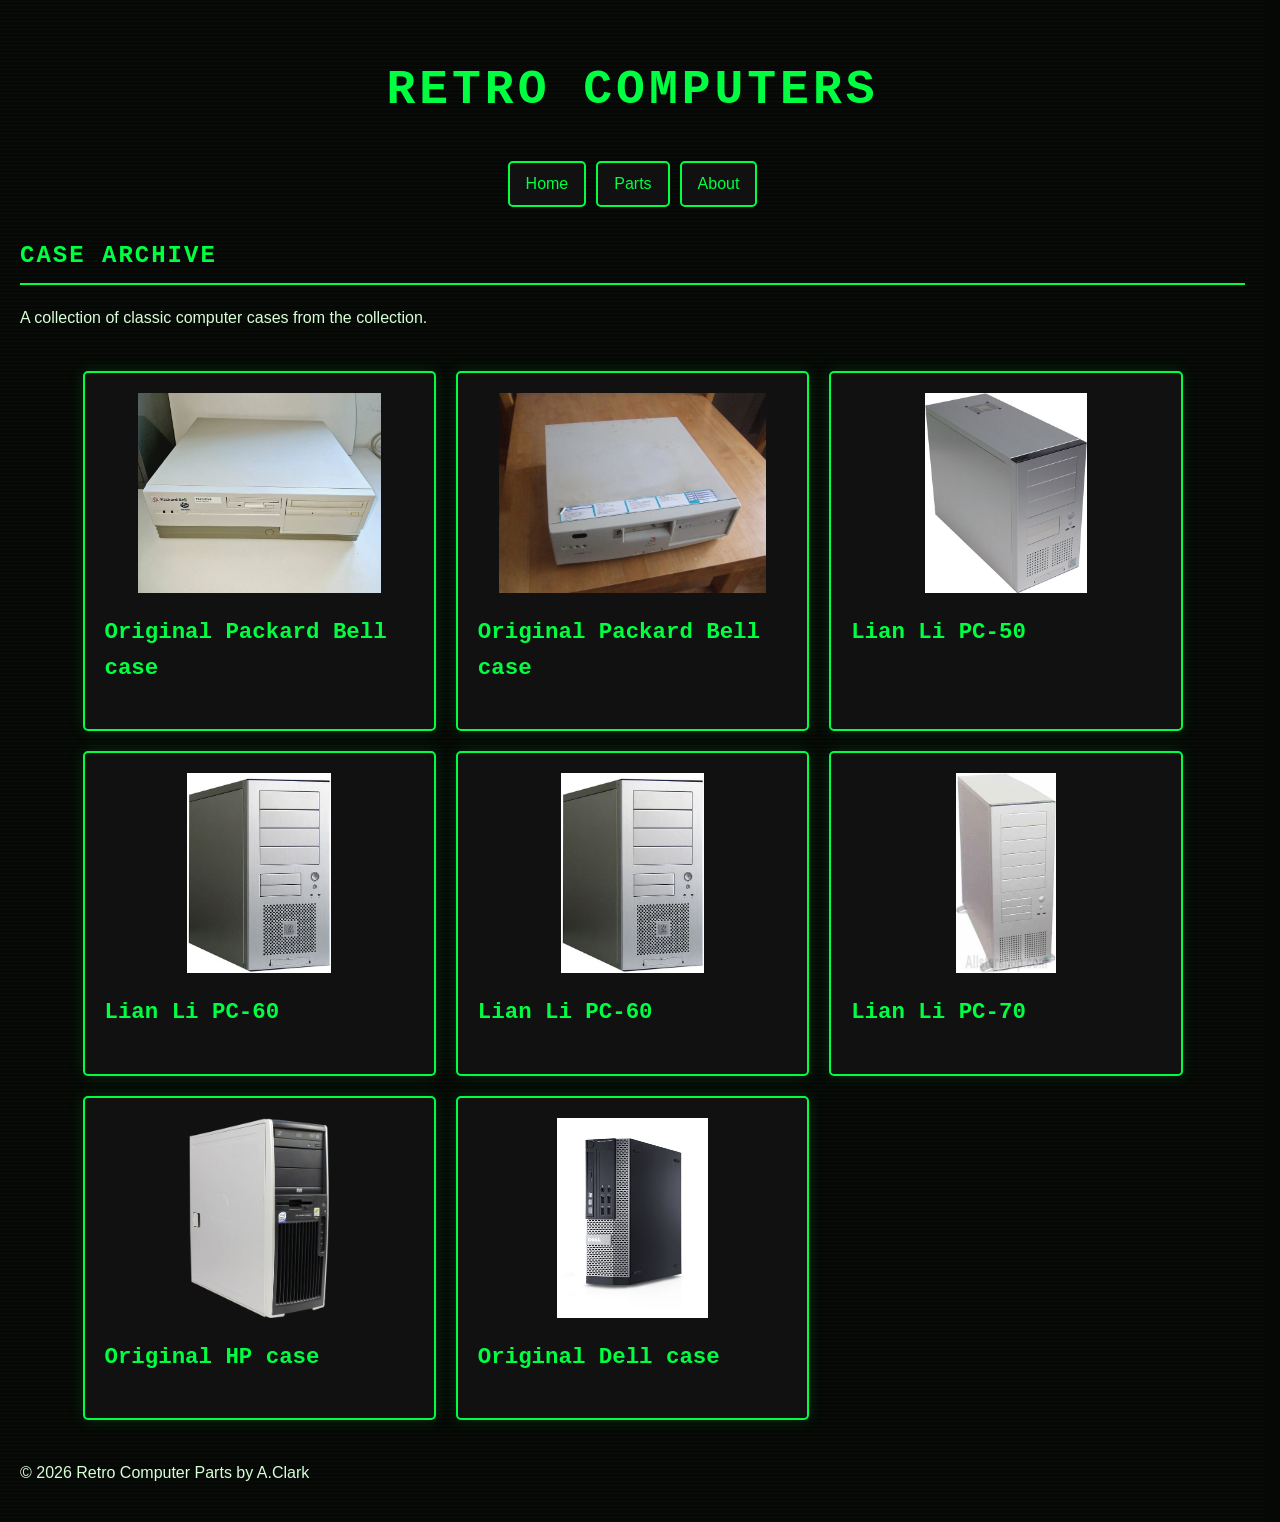
<file: case.html>
<!DOCTYPE html>
<html lang="en">

<head>
    <meta charset="UTF-8">
    <meta name="viewport" content="width=device-width, initial-scale=1.0">

    <title>Case Archive - Retro Computers</title>

    <link rel="stylesheet" href="style.css">
</head>

<body>

    <a class="skip-link" href="#main-content">
        Skip to main content
    </a>

    <header>

        <h1>Retro Computers</h1>

        <nav>
            <a href="index.html">Home</a>
            <a href="index.html#parts">Parts</a>
            <a href="index.html#about">About</a>
        </nav>

    </header>

    <main id="main-content">

        <h2>Case Archive</h2>

        <p>
            A collection of classic computer cases from the collection.
        </p>

        <div class="case-list" id="case-list"></div>

    </main>

    <footer>
        <p>© 2026 Retro Computer Parts by A.Clark</p>
        <!-- <div id="Layer9" style="position:absolute; width:120px; height:42px; z-index:9; left:1143px; top:897px"> -->
        <script type="text/javascript" src="https://counter.websiteout.com/js/7/3/0/0"></script>
    </footer>
    <script src="js/owned.js"></script>
    <script src="js/app.js"></script>
    <script src="js/case.js"></script>

</body>

</html>
</file>
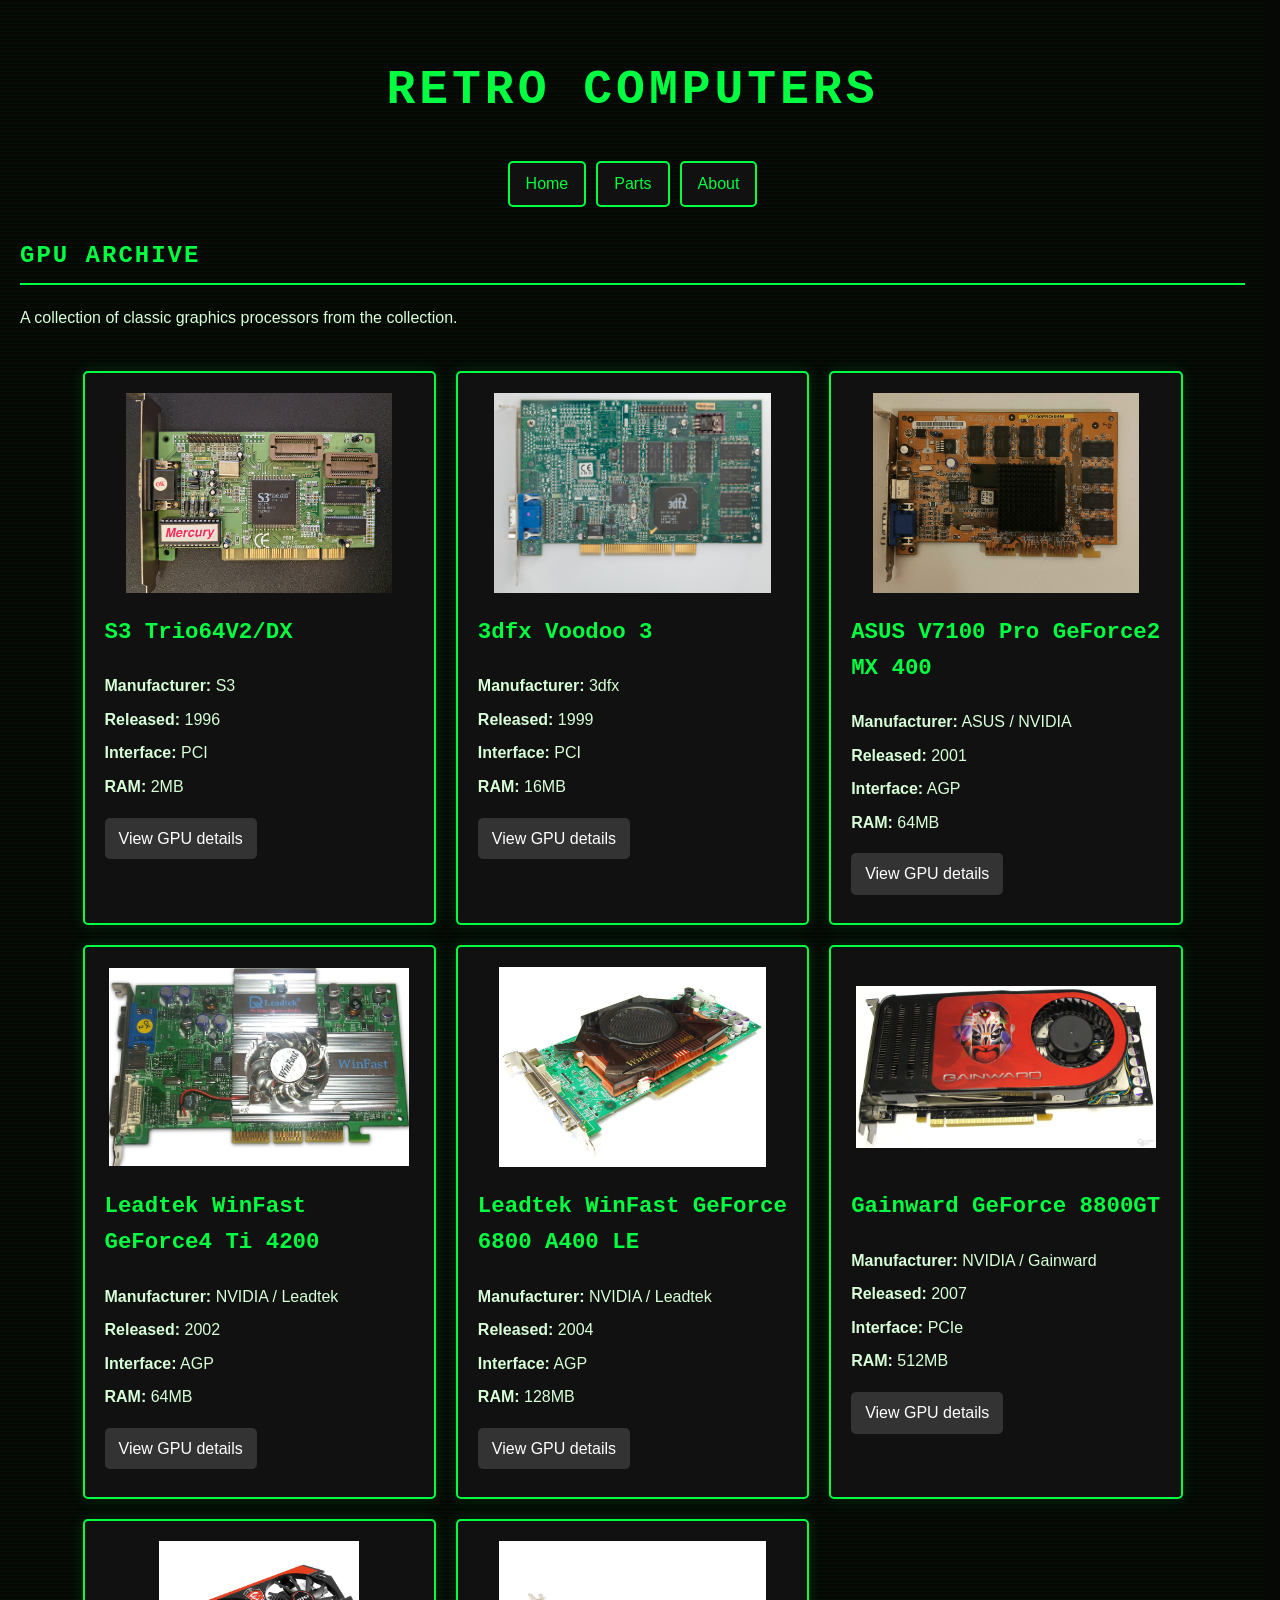
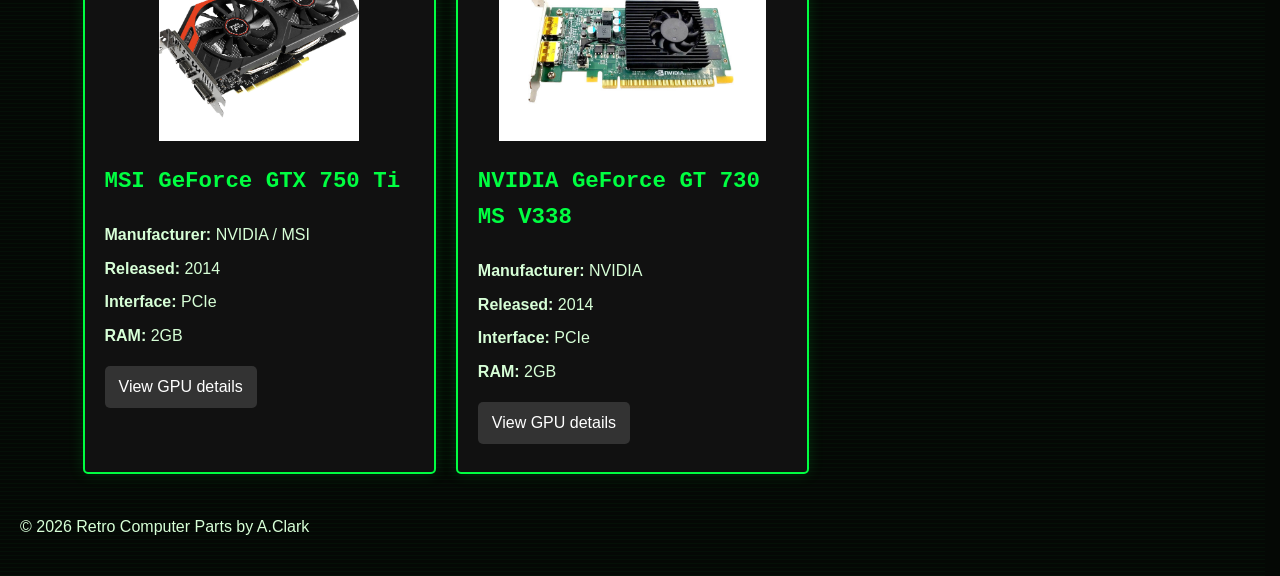
<file: gpu.html>
<!DOCTYPE html>
<html lang="en">

<head>
    <meta charset="UTF-8">
    <meta name="viewport" content="width=device-width, initial-scale=1.0">

    <title>GPU Archive - Retro Computers</title>

    <link rel="stylesheet" href="style.css">
</head>

<body>

    <a class="skip-link" href="#main-content">
        Skip to main content
    </a>

    <header>

        <h1>Retro Computers</h1>

        <nav>
            <a href="index.html">Home</a>
            <a href="index.html#parts">Parts</a>
            <a href="index.html#about">About</a>
        </nav>

    </header>

    <main id="main-content">

        <h2>GPU Archive</h2>

        <p>
            A collection of classic graphics processors from the collection.
        </p>

        <div class="gpu-list" id="gpu-list"></div>

    </main>

    <footer>
        <p>© 2026 Retro Computer Parts by A.Clark</p>
        <!-- <div id="Layer9" style="position:absolute; width:120px; height:42px; z-index:9; left:1143px; top:897px"> -->
        <script type="text/javascript" src="https://counter.websiteout.com/js/7/3/0/0"></script>
    </footer>

    <script src="js/owned.js"></script>
    <script src="js/app.js"></script>
    <script src="js/gpu.js"></script>

</body>

</html>
</file>
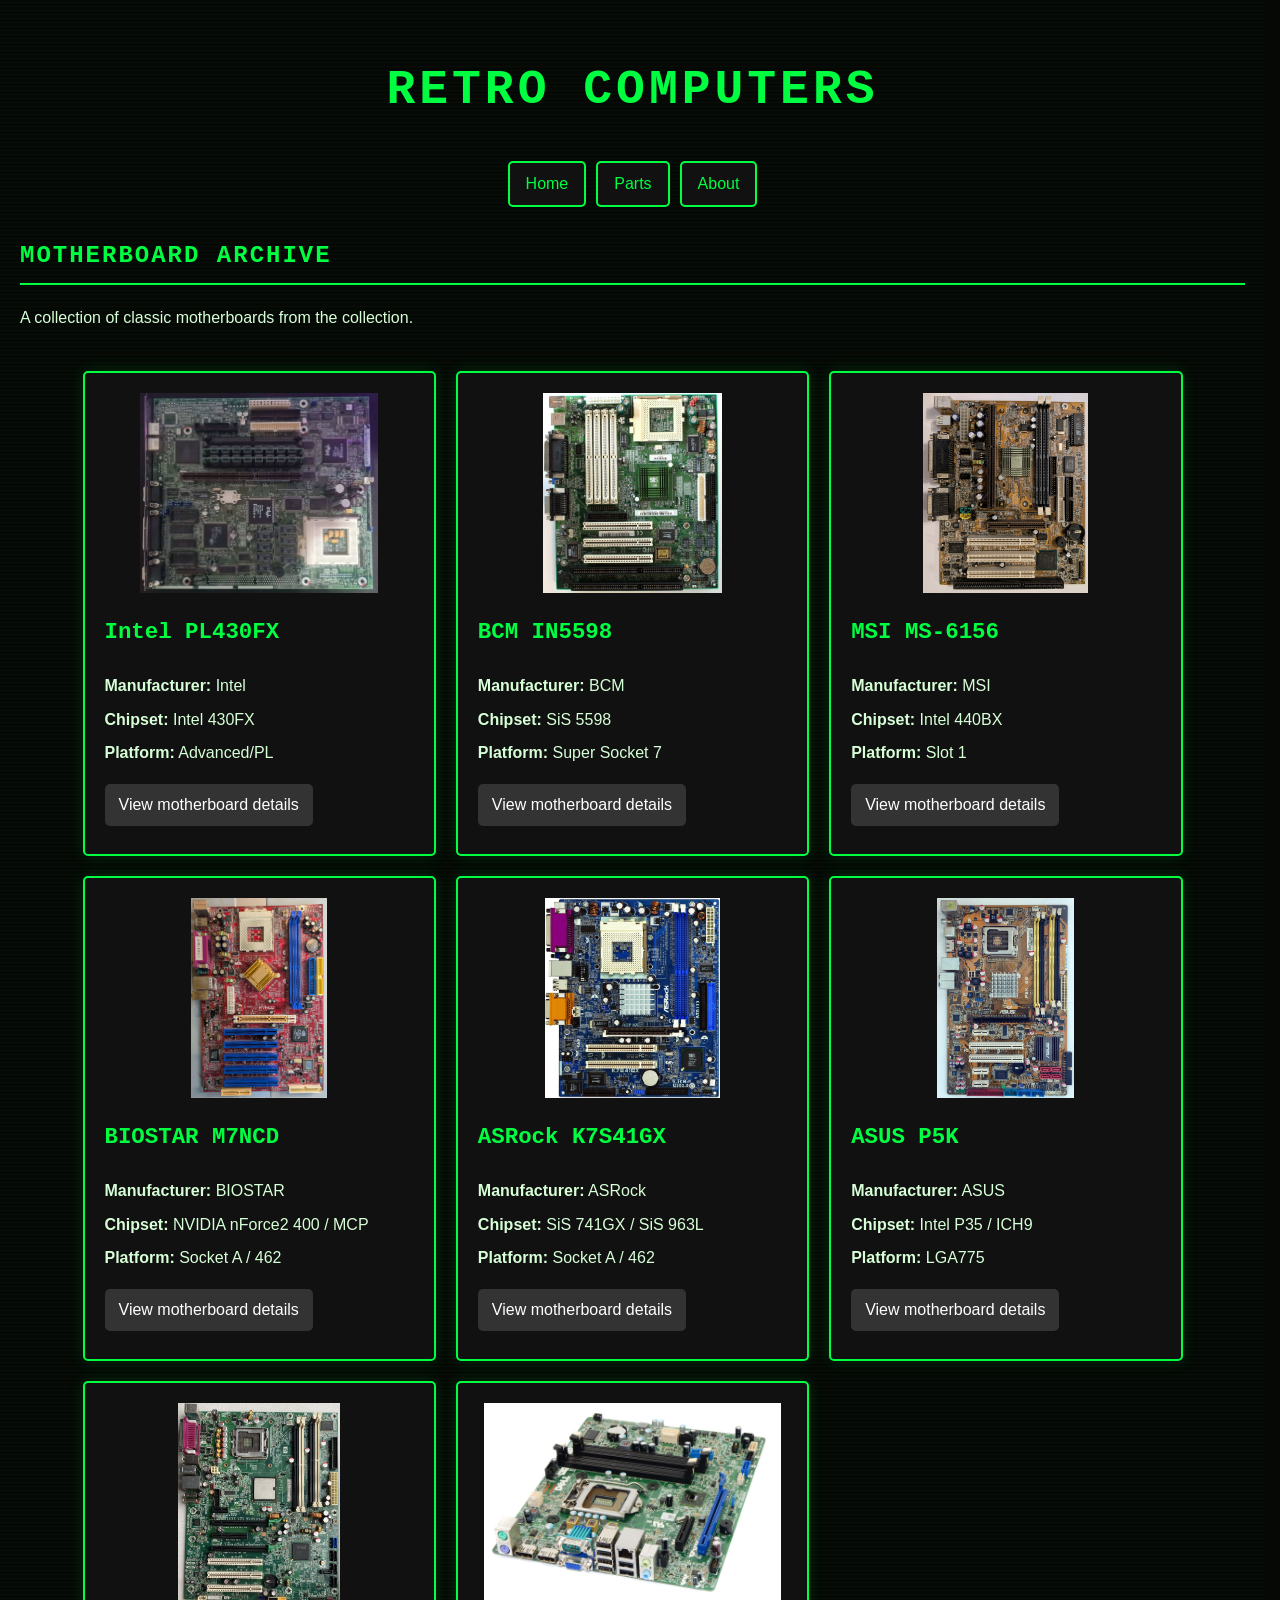
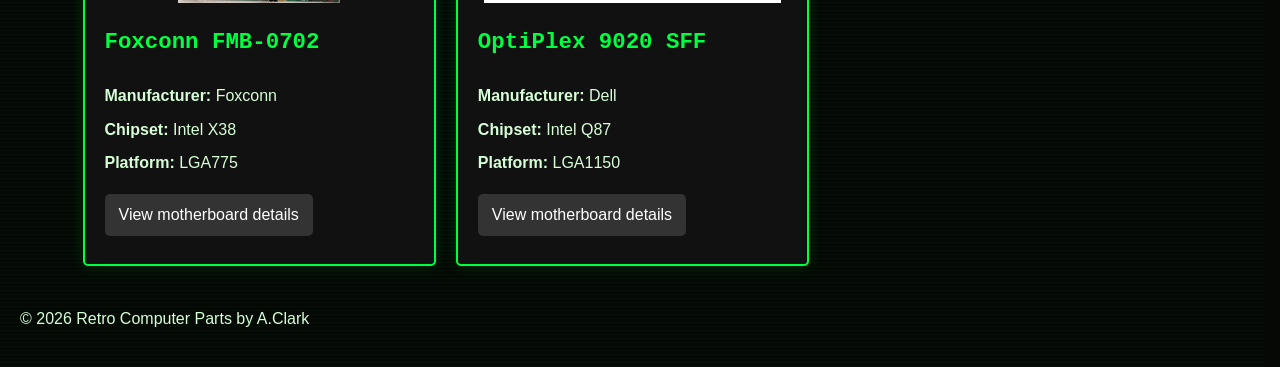
<file: motherboard.html>
<!DOCTYPE html>
<html lang="en">

<head>
    <meta charset="UTF-8">
    <meta name="viewport" content="width=device-width, initial-scale=1.0">

    <title>Motherboard Archive - Retro Computers</title>

    <link rel="stylesheet" href="style.css">
</head>

<body>

    <a class="skip-link" href="#main-content">
        Skip to main content
    </a>

    <header>

        <h1>Retro Computers</h1>

        <nav>
            <a href="index.html">Home</a>
            <a href="index.html#parts">Parts</a>
            <a href="index.html#about">About</a>
        </nav>

    </header>

    <main id="main-content">

        <h2>Motherboard Archive</h2>

        <p>
            A collection of classic motherboards from the collection.
        </p>

        <div class="motherboard-list" id="motherboard-list"></div>

    </main>

    <footer>
    <p>© 2026 Retro Computer Parts by A.Clark</p>
    <!-- <div id="Layer9" style="position:absolute; width:120px; height:42px; z-index:9; left:1143px; top:897px"> -->
  <script type="text/javascript" src="https://counter.websiteout.com/js/7/3/0/0"></script>
</footer>

    <script src="js/owned.js"></script>
    <script src="js/app.js"></script>
    <script src="js/motherboard.js"></script>

</body>

</html>
</file>
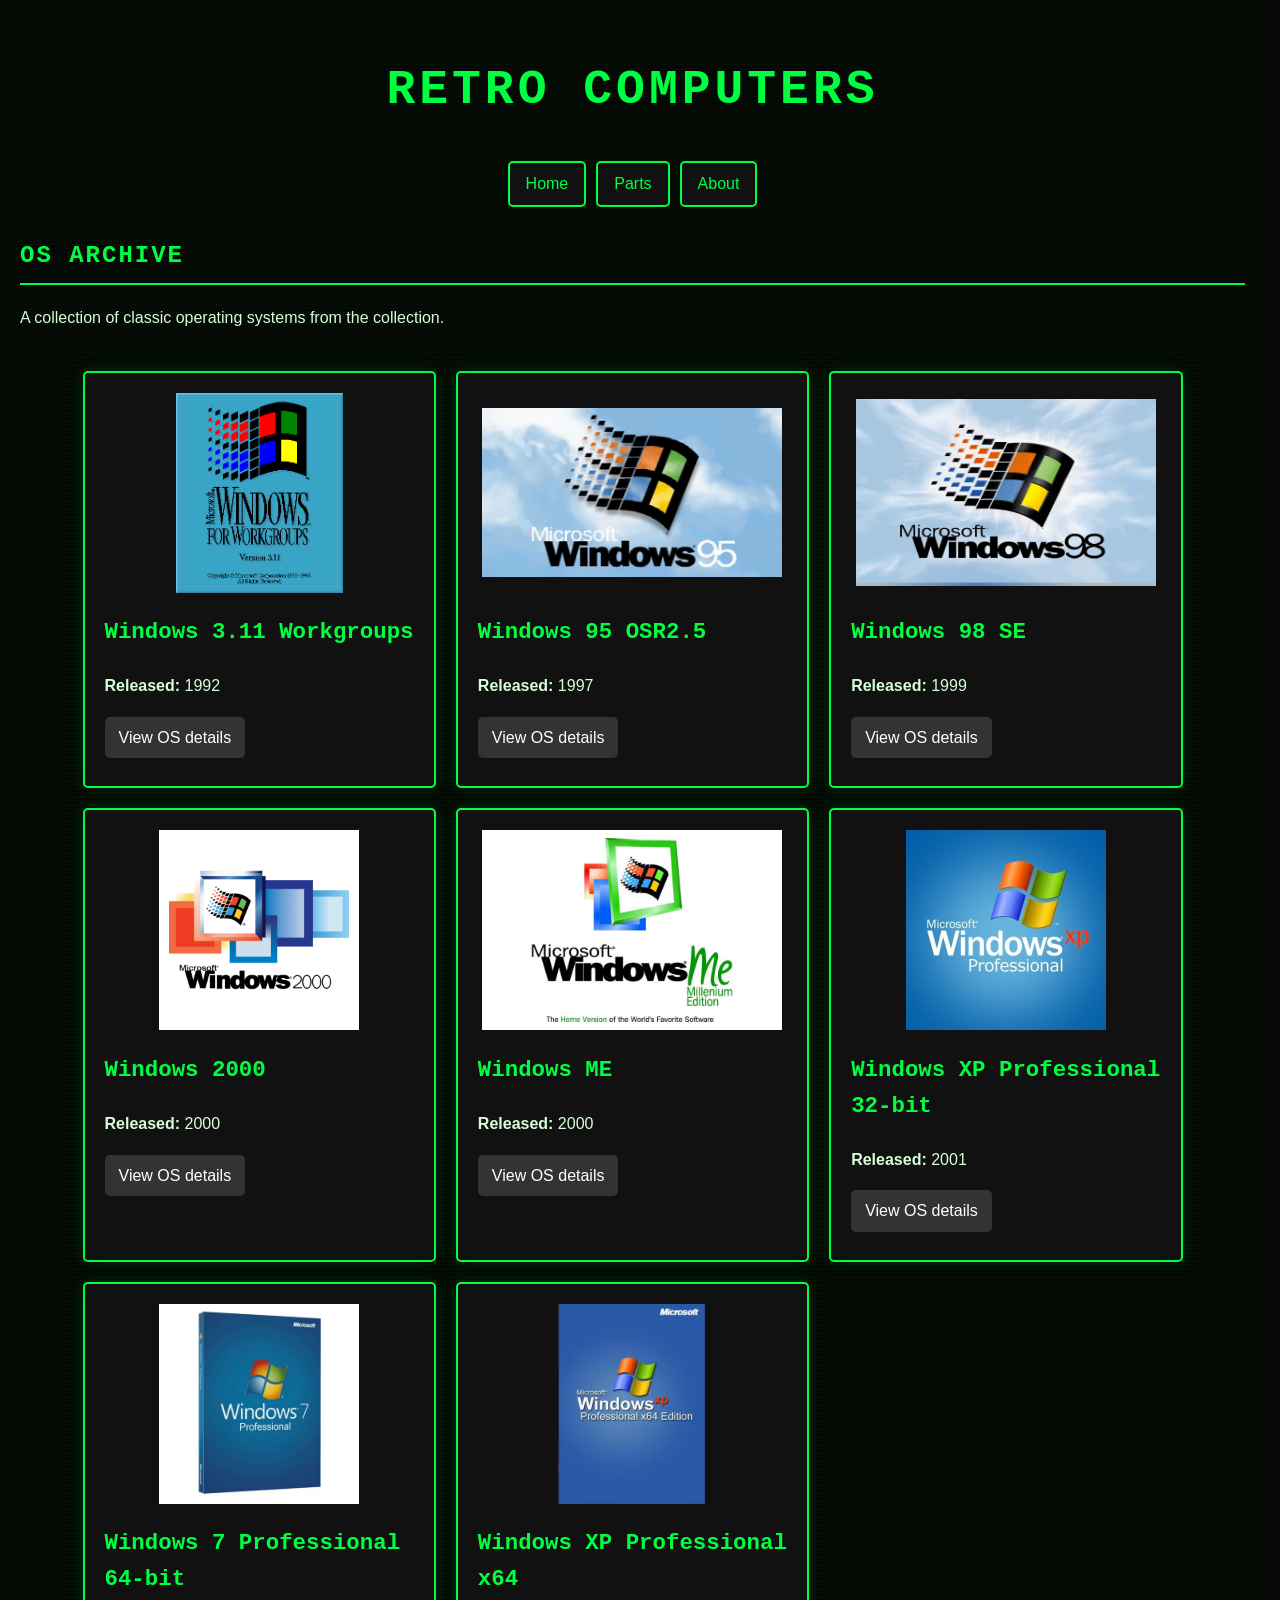
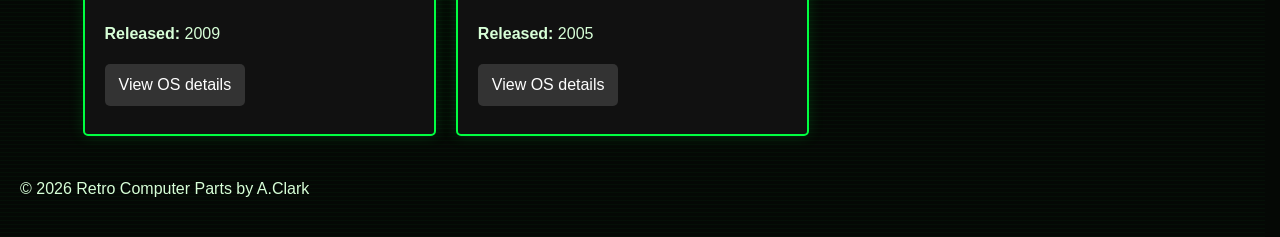
<file: os.html>
<!DOCTYPE html>
<html lang="en">

<head>
    <meta charset="UTF-8">
    <meta name="viewport" content="width=device-width, initial-scale=1.0">

    <title>OS Archive - Retro Computers</title>

    <link rel="stylesheet" href="style.css">
</head>

<body>

    <a class="skip-link" href="#main-content">
        Skip to main content
    </a>

    <header>

        <h1>Retro Computers</h1>

        <nav>
            <a href="index.html">Home</a>
            <a href="index.html#parts">Parts</a>
            <a href="index.html#about">About</a>
        </nav>

    </header>

    <main id="main-content">

        <h2>OS Archive</h2>

        <p>
            A collection of classic operating systems from the collection.
        </p>

        <div class="os-list" id="os-list"></div>

    </main>

    <footer>
        <p>© 2026 Retro Computer Parts by A.Clark</p>
        <!-- <div id="Layer9" style="position:absolute; width:120px; height:42px; z-index:9; left:1143px; top:897px"> -->
        <script type="text/javascript" src="https://counter.websiteout.com/js/7/3/0/0"></script>
    </footer>

    <script src="js/owned.js"></script>
    <script src="js/app.js"></script>
    <script src="js/os.js"></script>

</body>

</html>
</file>
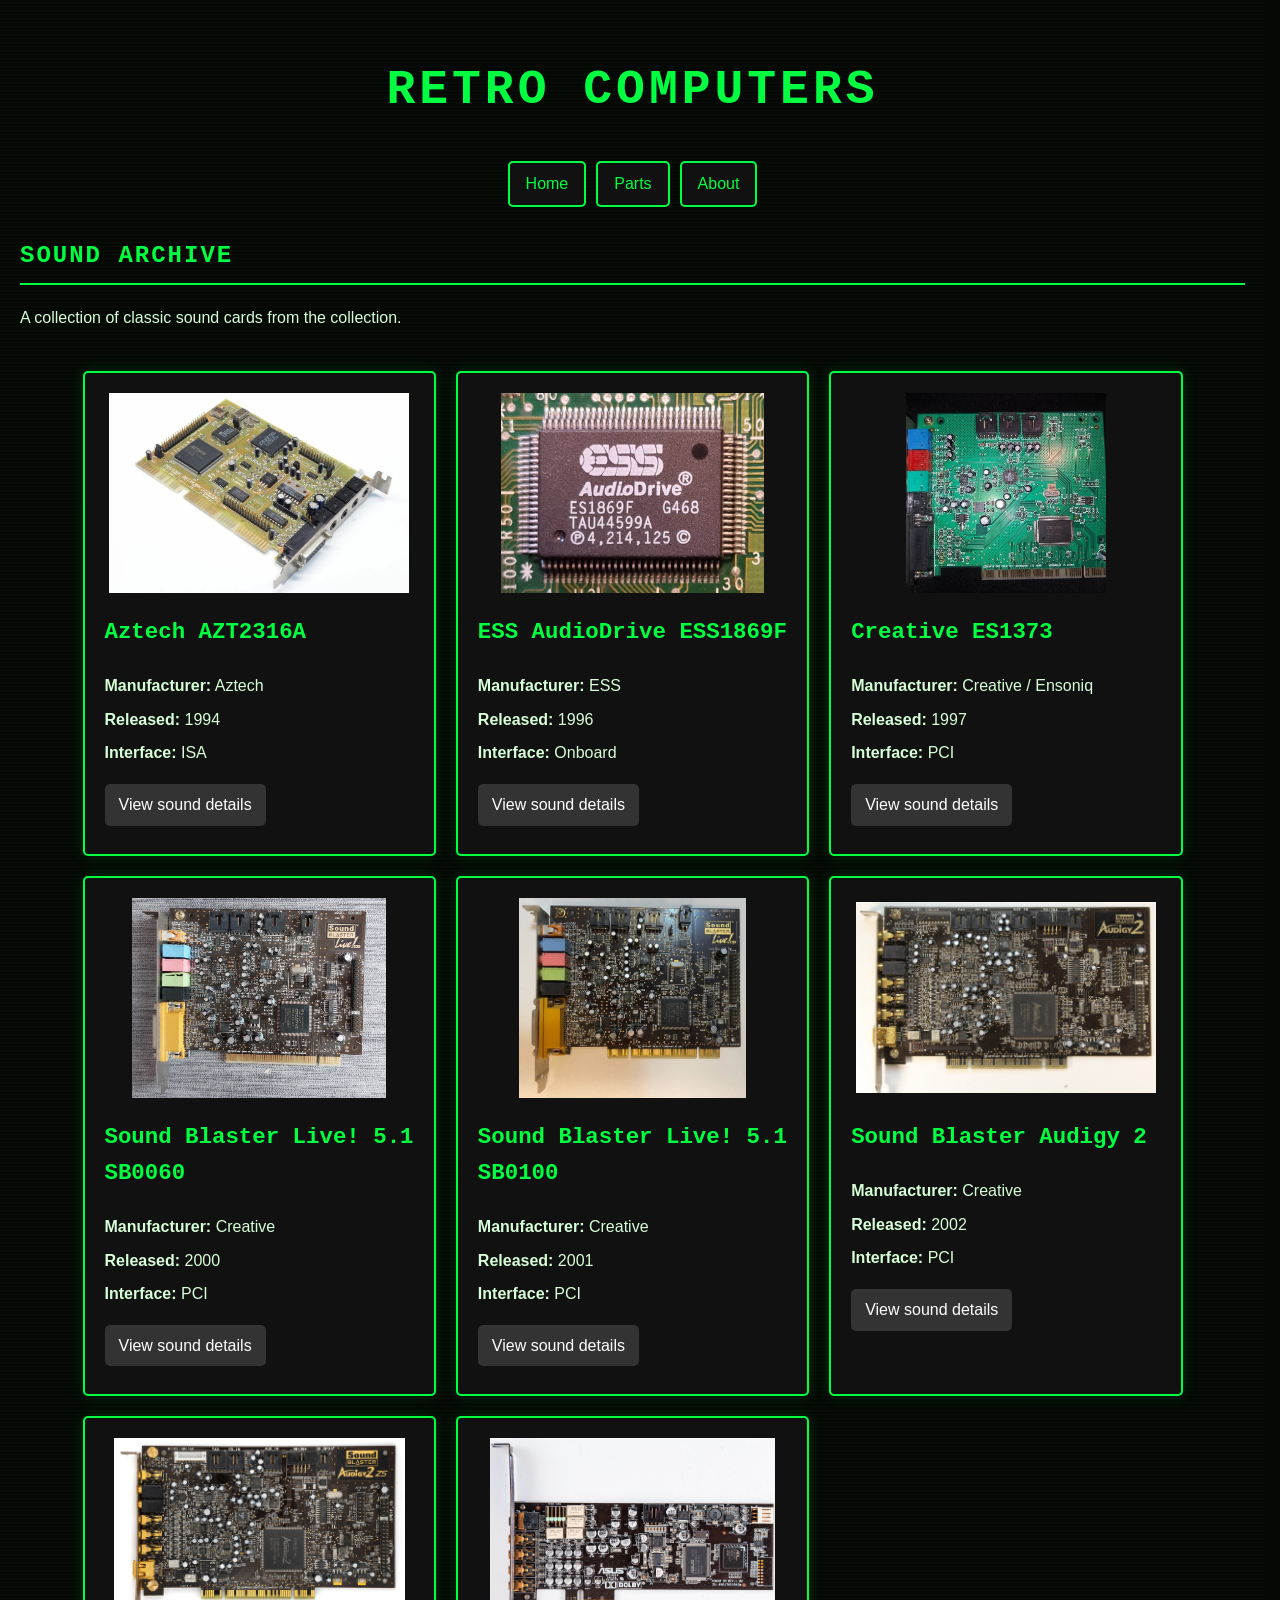
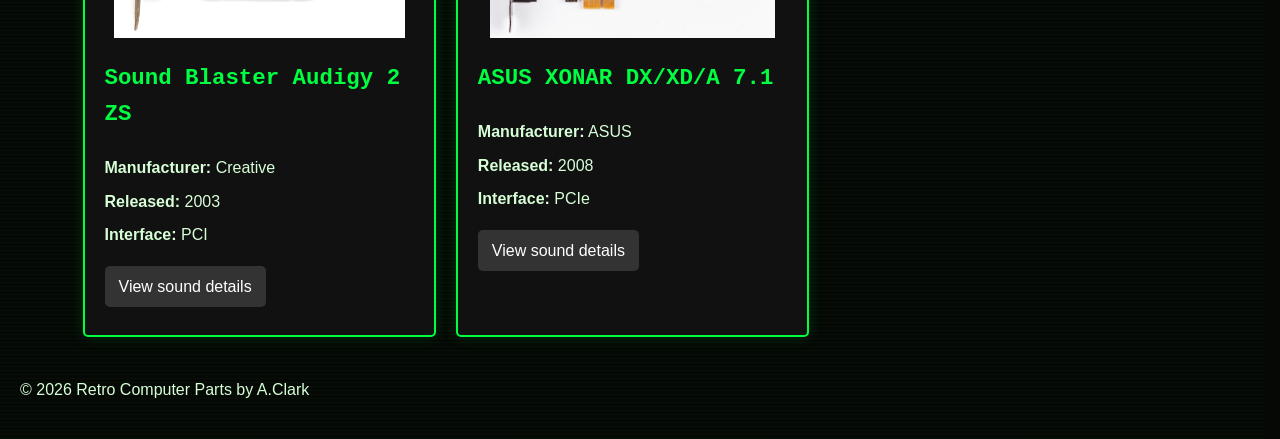
<file: sound.html>
<!DOCTYPE html>
<html lang="en">

<head>
    <meta charset="UTF-8">
    <meta name="viewport" content="width=device-width, initial-scale=1.0">

    <title>Sound Archive - Retro Computers</title>

    <link rel="stylesheet" href="style.css">
</head>

<body>

    <a class="skip-link" href="#main-content">
        Skip to main content
    </a>

    <header>

        <h1>Retro Computers</h1>

        <nav>
            <a href="index.html">Home</a>
            <a href="index.html#parts">Parts</a>
            <a href="index.html#about">About</a>
        </nav>

    </header>

    <main id="main-content">

        <h2>Sound Archive</h2>

        <p>
            A collection of classic sound cards from the collection.
        </p>

        <div class="sound-list" id="sound-list"></div>

    </main>

    <footer>
        <p>© 2026 Retro Computer Parts by A.Clark</p>
        <!-- <div id="Layer9" style="position:absolute; width:120px; height:42px; z-index:9; left:1143px; top:897px"> -->
        <script type="text/javascript" src="https://counter.websiteout.com/js/7/3/0/0"></script>
    </footer>

    <script src="js/owned.js"></script>
    <script src="js/app.js"></script>
    <script src="js/sound.js"></script>

</body>

</html>
</file>
<file: style.css>
html {
    scrollbar-gutter: stable;
}

.skip-link {
  position: absolute;
  top: -100px;
  left: 1rem;
  z-index: 9999;
  padding: 0.75rem 1rem;
  background: #000;
  color: #fff;
  text-decoration: none;
  font-weight: 600;
}

.skip-link:focus {
  top: 1rem;
}

body {
    margin: 0;
    padding: 20px;
    background-color: #050805;
    background-image: repeating-linear-gradient(
        0deg,
        rgba(0, 255, 65, 0.03) 0px,
        rgba(0, 255, 65, 0.03) 1px,
        transparent 1px,
        transparent 4px
    );
    color: #d7ffd7;
    font-family: Arial, Helvetica, sans-serif;
    font-size: 1rem;
    line-height: 1.6;
}

header {
    margin-bottom: 30px;
    text-align: center;
}

header h1 {
    color: #00ff41;
    font-family: "Courier New", monospace;
    font-size: 3rem;
    text-transform: uppercase;
    letter-spacing: 4px;
}

nav {
    display: flex;
    justify-content: center;
    gap: 10px;
}

nav a {
    color: #00ff41;
    text-decoration: none;
    background-color: #111;
    border: 2px solid #00ff41;
    padding: 8px 16px;
    border-radius: 5px;
    transition: 0.2s;
}

nav a:hover {
    background-color: #00ff41;
    color: #111;
    box-shadow: 0 0 15px #00ff41;
}

.categories {
    display: grid;
    grid-template-columns: repeat(6, 1fr);
    gap: 10px;
}

.category {
    display: block;
    text-decoration: none;
    background-color: #111;
    color: #00ff41;
    padding: 25px;
    text-align: center;
    border: 2px solid #00ff41;
    border-radius: 5px;
    transition: 0.2s;
}

.category h3 {
    margin: 0;
    font-size: 1.3rem;
}

.category:hover {
    background-color: #00ff41;
    color: #111;
    cursor: pointer;
    box-shadow: 0 0 15px #00ff41;
}

.parts {
    display: grid;
    grid-template-columns: repeat(3, 1fr);
    gap: 20px;
}

.parts article {
    background-color: #111;
    color: #00ff41;
    padding: 20px;
    border: 2px solid #00ff41;
    border-radius: 5px;
    text-align: center;
    transition: 0.2s;
}

.parts article:hover {
    transform: translateY(-5px);
    box-shadow: 0 0 15px #00ff41;
}

.parts img {
    width: 100%;
    height: 200px;
    object-fit: contain;
    display: block;
    margin: 0 auto;
}

.parts h3 {
    font-size: 1.3rem;
    margin: 15px 0 5px;
}

.parts p {
    margin: 0;
    color: #b7ffbf;
}

#home {
    max-width: 900px;
    margin: 0 auto 50px;
    padding: 40px;
    background-color: #111;
    border: 2px solid #00ff41;
    border-radius: 5px;
    box-shadow: 0 0 20px rgba(0, 255, 65, 0.2);
}

#home h2 {
    text-align: center;
    border-bottom: none;
    font-size: 2rem;
}

#home p {
    max-width: 700px;
    margin: 20px auto 0;
    color: #b7ffbf;
    font-size: 1.1rem;
    text-align: center;
}

main h2 {
    color: #00ff41;
    font-family: "Courier New", monospace;
    text-transform: uppercase;
    letter-spacing: 2px;
    border-bottom: 2px solid #00ff41;
    padding-bottom: 8px;
}

@media (max-width: 700px) {

    .categories {
        grid-template-columns: repeat(2, 1fr);
    }

    .parts {
        grid-template-columns: 1fr;
    }

    .cpu-list,
    .motherboard-list,
    .gpu-list,
    .sound-list,
    .os-list,
    .case-list {
        grid-template-columns: 1fr;
    }

    #home {
        padding: 20px;
    }

    header h1 {
        font-size: 2rem;
    }

    nav {
        flex-wrap: wrap;
    }
}

.cpu-list,
.motherboard-list,
.gpu-list,
.sound-list,
.os-list,
.case-list {
    display: grid;
    grid-template-columns: repeat(3, 1fr);
    gap: 20px;
    max-width: 1100px;
    margin: 40px auto;
}

.cpu-card,
.motherboard-card,
.gpu-card,
.sound-card,
.os-card,
.case-card {
    background-color: #111;
    color: #d7ffd7;
    padding: 20px;
    border: 2px solid #00ff41;
    border-radius: 5px;
    box-shadow: 0 0 15px rgba(0, 255, 65, 0.15);
    transition: 0.2s;
}

.cpu-card:hover,
.motherboard-card:hover,
.gpu-card:hover,
.sound-card:hover,
.os-card:hover,
.case-card:hover {
    transform: translateY(-5px);
    box-shadow: 0 0 20px rgba(0, 255, 65, 0.4);
}

.cpu-card img,
.motherboard-card img,
.gpu-card img,
.sound-card img,
.os-card img,
.case-card img {
    width: 100%;
    max-width: 300px;
    height: 200px;
    object-fit: contain;
    display: block;
    margin: 0 auto 15px;
}

.cpu-card h3,
.motherboard-card h3,
.gpu-card h3,
.sound-card h3,
.os-card h3,
.case-card h3 {
    color: #00ff41;
    font-family: "Courier New", monospace;
    font-size: 1.4rem;
}

.cpu-card p,
.motherboard-card p,
.gpu-card p,
.sound-card p,
.os-card p,
.case-card p {
    margin: 8px 0;
}

.cpu-image-placeholder,
.motherboard-image-placeholder,
.gpu-image-placeholder,
.sound-image-placeholder,
.case-image-placeholder {
    width: 100%;
    height: 200px;
    display: flex;
    align-items: center;
    justify-content: center;
    margin-bottom: 15px;
    background-color: #080808;
    border: 1px solid #333;
    color: #777;
    font-family: "Courier New", monospace;
}

.model-viewer-container {
    display: none;
    width: 100%;
    height: 600px;
    margin-top: 30px;
    position: relative;
    background: #eeeeee;
    border-radius: 10px;
    overflow: hidden;
}

.model-viewer-container.show {
    display: block;
}

.model-viewer-container model-viewer {
    width: 100%;
    height: 100%;
}

.model-close {
    position: absolute;

    top: 15px;
    right: 15px;

    z-index: 10;

    padding: 8px 14px;

    border: none;
    border-radius: 5px;

    background: #333;
    color: white;

    cursor: pointer;
}

.model-close:hover {
    background: #555;
}

.site-link {
    display: inline-block;

    margin-top: 10px;

    padding: 8px 14px;

    background: #333;
    color: white;

    text-decoration: none;

    border-radius: 5px;
}

.site-link:hover {
    background: #555;
}

.site-link:focus {
    outline: 3px solid #ffcc00;
    outline-offset: 3px;
}
.site-link-citation {
    display: block;
    font-size: 0.5em;
    padding-top: 15px;
    margin: 0;
}

.site-link-citation a {
    text-decoration: none;
    color: inherit;
    
}
</file>
